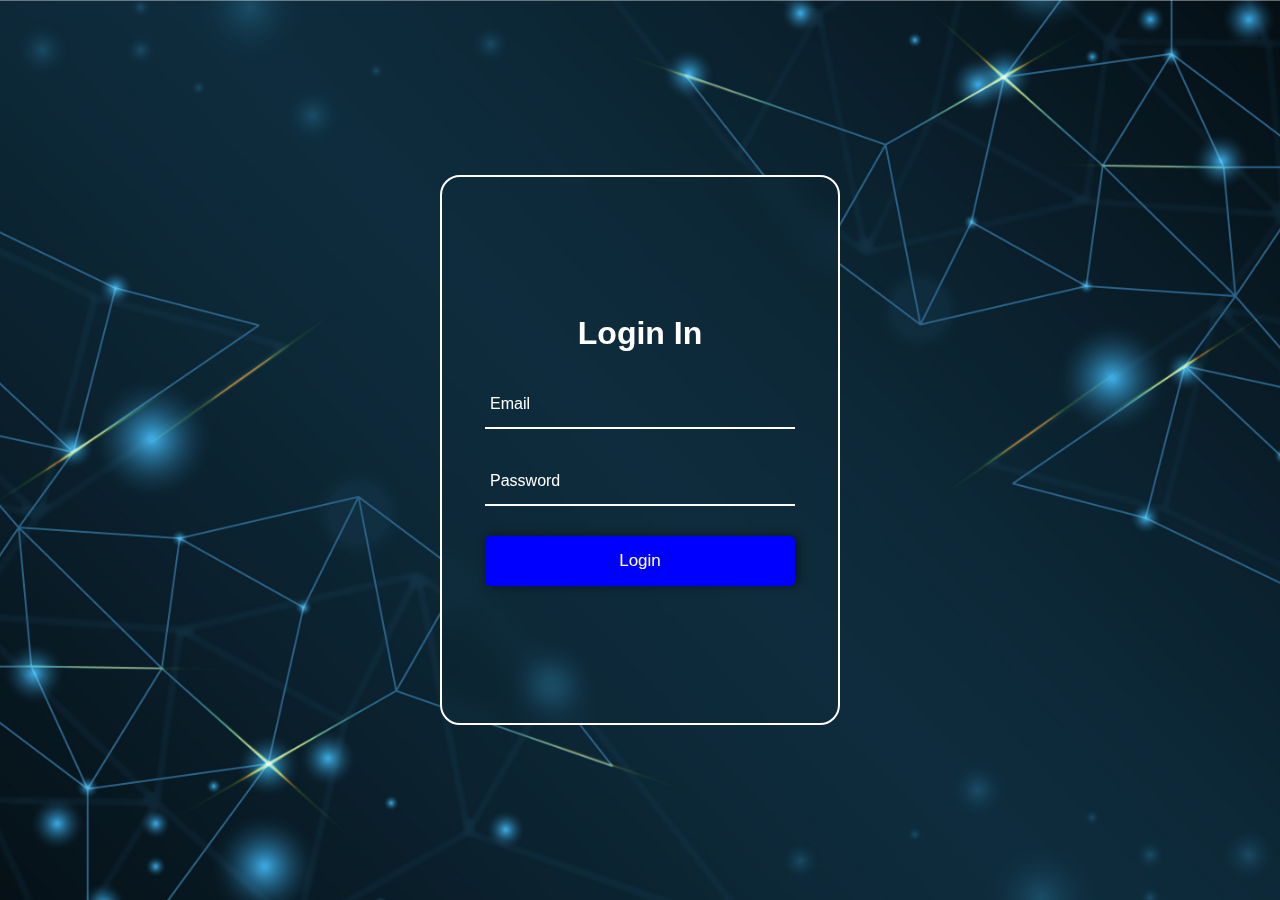
<file: loginpage/login.html>
<!DOCTYPE html>
<html lang="en">
<head>
    <meta charset="UTF-8">
    <meta name="viewport" content="width=device-width, initial-scale=1.0">
    <title>Document</title>
    <link rel="stylesheet" href="style.css">
</head>
<body>
    <div class="container">
        <div class="form-box">
            <form action="" name="Formfill" onsubmit="return validation()">
                <h2>Login In</h2>
                <p id="result"></p>
                <div class="input-box">
                    <i class='bx bxs-envelope'></i>
                    <input type="email" name="Email" placeholder="Email">
                </div>
                <div class="input-box">
                    <i class='bx bxs-lock-alt'></i>
                    <input type="password" name="Password" placeholder="Password">
                </div>
                <div class="button">
                    <input type="submit"  class="btn" onclick="validation()" value="Login">
                </div>
            </form>
        </div>
</body>
</html>
</file>
<file: loginpage/style.css>
*{
    margin: 0;
    padding: 0;
    box-sizing: border-box;
    font-family: "poppins",sans-serif;
}
body{
    background: url(3383078.jpg);
    background-position: center;
    background-size: cover;
    min-height: 100vh;
    width: 100%;

}

.container{
    display: flex;
    justify-content: center;
    align-items: center;
    min-height: 100vh;
}
.form-box{
    position: relative;
    width: 400px;
    height: 550px;
    border: 2px solid rgba(255,255,2550.5);
    border-radius: 20px;
    backdrop-filter: blur(15px);
    display: flex;
    justify-content: center;
    align-items: center;

}

.form-box h2{
    color: #fff;
    text-align: center;
    font-size: 32px;

}

.form-box .input-box{
    position: relative;
    margin: 30px 0;
    width: 310px;
    border-bottom: 2px solid #fff;
}

.form-box .input-box input{
    width: 100%;
    height: 45px;
    background: transparent;
    border: none;
    outline: none;
    padding: 0 20px 0 5px;
    color: #fff;
    font-size: 16px;

}
i{
    position: absolute;
    color:#fff;
    top:13px;
    right: 0;
}
input::placeholder{
    color: #fff;

}
.btn{
    color: white;
    background: blue;
    width: 100%;
    height: 50px;
    border-radius: 5px;
    border: none;
    font-size: 17px;
    cursor: pointer;
    box-shadow: 3px 0 10px rgba(0,0,0,.5);
}
.group{
    display: flex;
    justify-content: space-between;
}
.group span a{
    color: white;
    position: relative;
    top: 10px;
    text-decoration: none;
    font-weight: 500;
}
.group a:focus{
    text-decoration: underline;
}

#result{
    color: red;
    font-weight: 600;
    position: relative;
    top: 25px;
}
.popup{
    width: 400px;
    background-color: #fff;
    border-radius: 6px;
    position: absolute;
    top: 0;
    left: 50%;
    transform: translate(-50%,-50%) scale(0);
    transition: transform .4s ,top .4s;
    visibility: hidden;
    text-align: center;
    padding: 0 30px 30px;
    height: 330px;
    color: #000;

}
.popup ion-icon{
    color: #00ff00;
    font-size: 50px;
}
.popup button{
    width: 100%;
    background: #00ff00;
    padding: 10px 0;
    margin-top: 50px;
    border: none;
    outline: none;
    font-size: 18px;
    color: #fff;
    border-radius: 4px;
    cursor: pointer;
    box-shadow: 0 0 0 2px rgba(0,0,0,.1);

}
.popup a{
    color: #fff;
    text-decoration: none;
    font-weight: 600;
    letter-spacing: 2px;
}

.open-slide{
    top: 50%;
    transform: translate(-50%,-50%) scale(1);
    visibility: visible;
}

.popup h2{
    font-weight: 500;
    font-size: 38px;
    margin: 30px 0 10px ;
}
</file>
